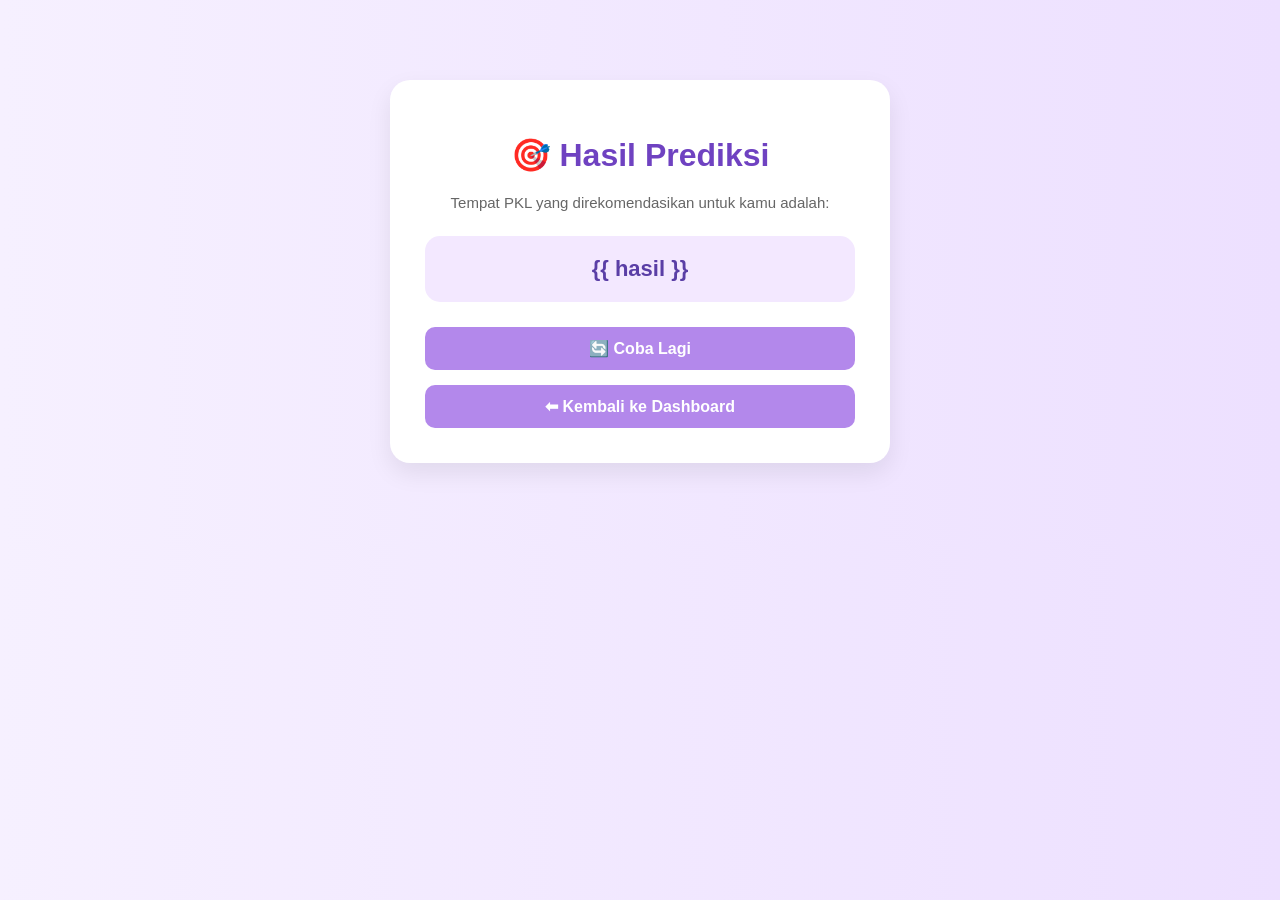
<file: templates/hasil_prediksi.html>
<!DOCTYPE html>
<html lang="en">
<head>
<meta charset="UTF-8">
<meta name="viewport" content="width=device-width, initial-scale=1.0">
<title>Hasil Prediksi</title>

<style>
body{
    font-family:Arial,sans-serif;
    background:linear-gradient(to right,#f6f0ff,#ede0ff);
    margin:0;
    padding:0;
}

.container{
    width:500px;
    margin:80px auto;
}

.card{
    background:white;
    padding:35px;
    border-radius:20px;
    text-align:center;
    box-shadow:0 10px 25px rgba(0,0,0,0.08);
}

h1{
    color:#6f42c1;
    margin-bottom:20px;
}

.result-box{
    background:#f3e8ff;
    padding:20px;
    border-radius:15px;
    font-size:22px;
    font-weight:bold;
    color:#5a3ea6;
    margin:25px 0;
}

p{
    color:#666;
    font-size:15px;
}

.btn{
    display:block;
    margin-top:15px;
    padding:12px;
    background:#b388eb;
    color:white;
    text-decoration:none;
    border-radius:10px;
    font-weight:bold;
}

.btn:hover{
    background:#9b6de3;
}
</style>
</head>

<body>

<div class="container">
    <div class="card">
        <h1>🎯 Hasil Prediksi</h1>

        <p>Tempat PKL yang direkomendasikan untuk kamu adalah:</p>

        <div class="result-box">
            {{ hasil }}
        </div>

        <a href="/prediksi" class="btn">🔄 Coba Lagi</a>
        <a href="/" class="btn">⬅ Kembali ke Dashboard</a>
    </div>
</div>

</body>
</html>
</file>
